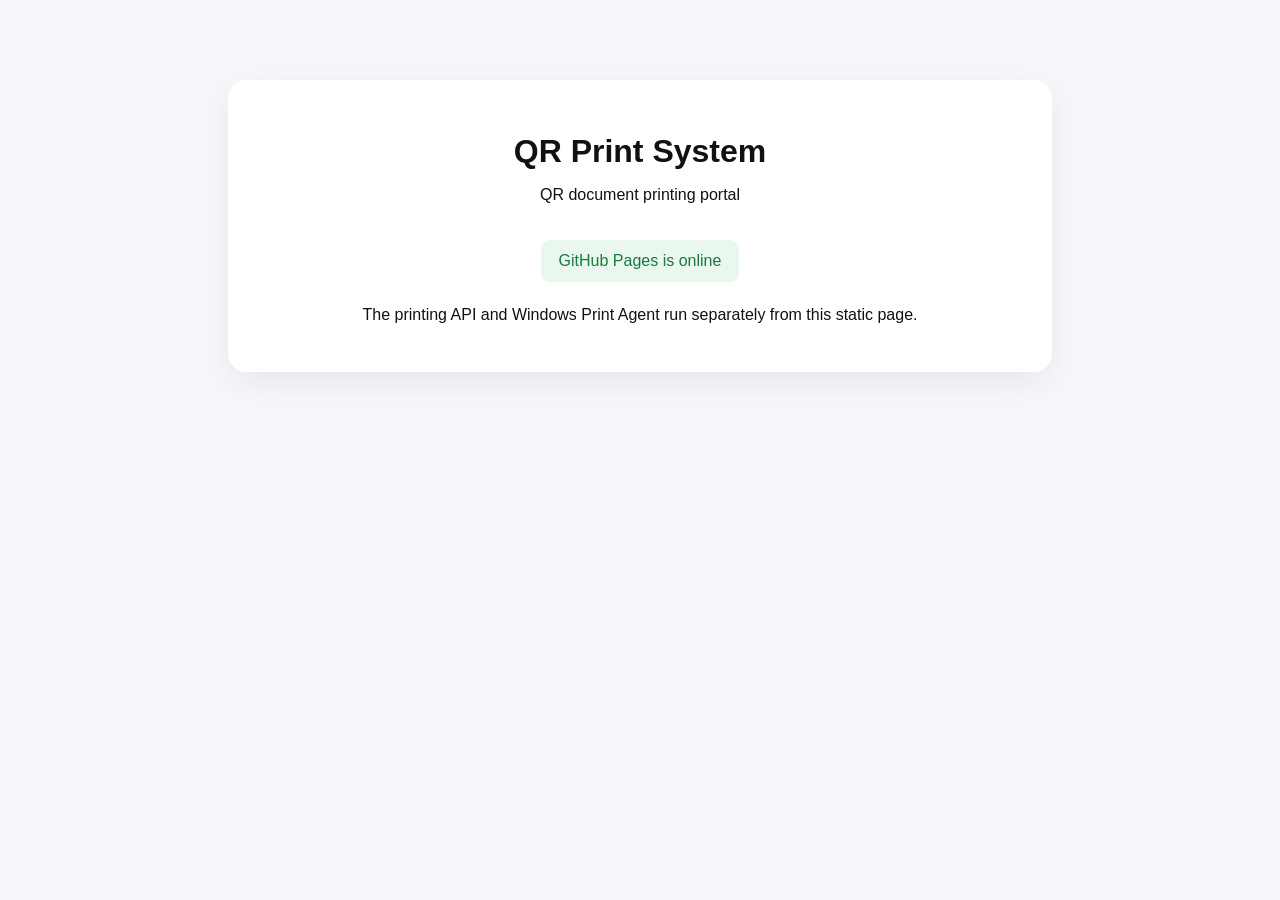
<file: index.html>
<!doctype html><html lang="en"><head><meta charset="UTF-8"><meta name="viewport" content="width=device-width,initial-scale=1"><title>QR Print System</title><style>body{margin:0;font-family:Arial,sans-serif;background:#f5f7fb;color:#111}.wrap{max-width:760px;margin:80px auto;padding:32px;background:#fff;border-radius:18px;box-shadow:0 10px 35px #0001;text-align:center}h1{margin-bottom:10px}.status{display:inline-block;margin-top:20px;padding:12px 18px;border-radius:9px;background:#e9f7ef;color:#187a3d}</style></head><body><main class="wrap"><h1>QR Print System</h1><p>QR document printing portal</p><div class="status">GitHub Pages is online</div><p style="margin-top:24px">The printing API and Windows Print Agent run separately from this static page.</p></main></body></html>
</file>
